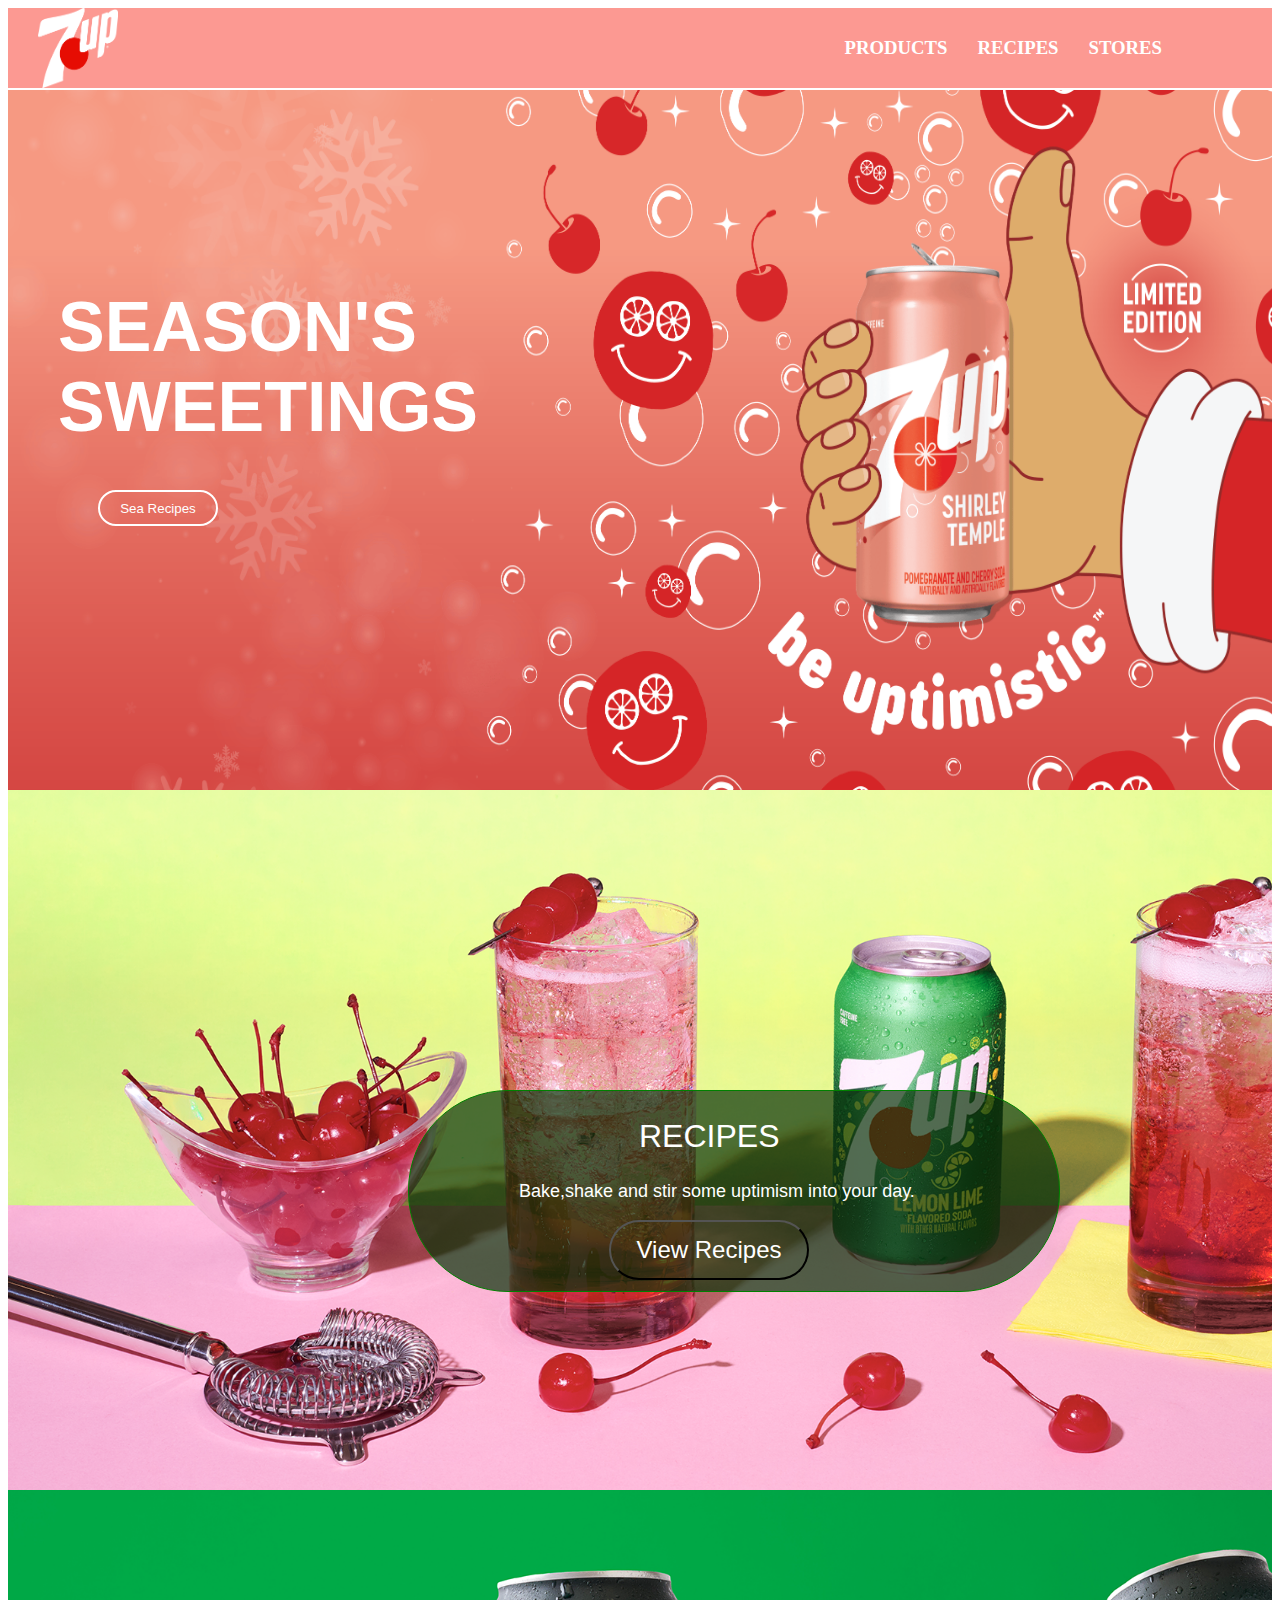
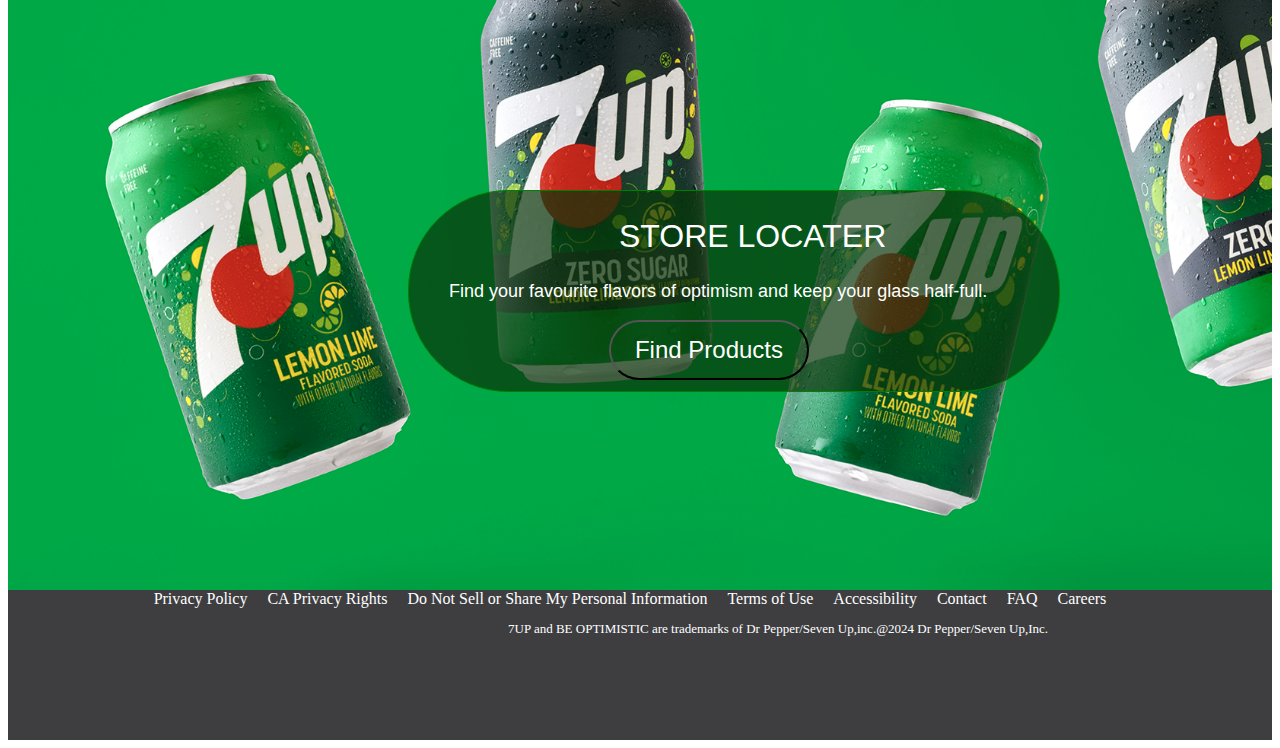
<file: index.html>
<!DOCTYPE html>
<html lang="en">
<head>
    <meta charset="UTF-8">
    <meta name="viewport" content="width=device-width, initial-scale=1.0">
    <title>7UP Web Page</title>
    <link rel="stylesheet" href="style2.css">
    <link rel="stylesheet" href="https://cdnjs.cloudflare.com/ajax/libs/font-awesome/6.6.0/css/all.min.css" integrity="sha512-Kc323vGBEqzTmouAECnVceyQqyqdsSiqLQISBL29aUW4U/M7pSPA/gEUZQqv1cwx4OnYxTxve5UMg5GT6L4JJg==" crossorigin="anonymous" referrerpolicy="no-referrer" />
</head>
<body>
        <div id="div1">
            <img src="7up-logo-large.webp" alt="not found" height="80px" width="80px">
            <div id="head">
             <h3>PRODUCTS</h3>
             <h3>RECIPES</h3>
             <h3>STORES</h3>
              <div id="icons">
                <i class="fa-brands fa-facebook fa-xl" style="color: #ffffff;"></i>
                <i class="fa-brands fa-instagram fa-xl" style="color: #f4f7fa;"></i>
                <i class="fa-brands fa-tiktok fa-xl" style="color: #f5f7f9;"></i>
                <i class="fa-brands fa-x-twitter fa-xl" style="color: #efeff1;"></i>
                <i class="fa-brands fa-youtube fa-xl" style="color: #f4f5f6;"></i>
                <i class="fa-brands fa-pinterest-p fa-xl" style="color: #ffffff;"></i>


            </div>
         </div>
        </div>
    <div id="div2">
 
            <image src="image3.webp" alt="not found" height="100%" width="100%">
         <div id="head2">

            <h1>
                SEASON'S<br>
        SWEETINGS</h1>
        <button id="butt">Sea Recipes</button>
         </div>       
                
    </div>
        

    <div id="div3">
    

         <div class="cls1">
            <h2 id="hed2">
                RECIPES
             </h2>
             <p id="p1">
                Bake,shake and stir some uptimism into your day.</h5>
             </p>
             
                <button class="butt2">View Recipes</button>
    
            


         </div>
         
         
            
    </div>
            <div id="div4">
                <div class="cls1">
                <h2 id="hed3">STORE LOCATER</h2>
                <p id="p2">Find your favourite flavors of optimism and keep your glass half-full.</p>
               <button class="butt2">Find Products</button>
                </div>
        
            
                
                
            </div>
      
    <div id="div5">
        <div id="atag">
            <a href="#"> Privacy Policy</a>
            <a href="#">CA Privacy Rights </a> 
            <a href="#">Do Not Sell or Share My Personal Information</a>
            <a href="#">Terms of Use</a>
            <a href="#"> Accessibility</a>
            <a href="#">Contact</a>
            <a href="#">FAQ</a>        
            <a href="#"> Careers</a> 


        </div>
                
        
        <p id="p5">
            7UP and BE OPTIMISTIC are trademarks of Dr Pepper/Seven Up,inc.@2024 Dr Pepper/Seven Up,Inc.
        </p>



    </div>        
        


</body>
</html>
</file>
<file: style2.css>
#div1{
    height: 150px;
    width: 100%;
    padding-left: 30px;
    
    background-color: rgb(252, 153, 146);
    height: 100%;
    width: 100%;
    border-bottom: 2px solid white;
    position:sticky;
    top: 0;
    display: flex;
    justify-content:space-between;
    box-sizing: border-box ;
    z-index: 1;
    
    
}
#head{
    color: white;
    display: flex;
    justify-content: flex-start;
    align-items: center;
    gap: 30px;
    margin-right: 30px;
}
#icons{
    display: flex;
    flex-direction: row;
    gap: 10px;

}
#div2{
    display: flex;
    position: relative;
    bottom: 0px;
    height: 700px;
    width: 100%;
}
#head2{
    display: flex;
    position: absolute;
    left: 50px;
    top: 150px;
    color:white;
    font-weight: 800;
    font-family:Impact, Haettenschweiler, 'Arial Narrow Bold', sans-serif;
 h1{font-size: 70px;}   
}
#butt{
    color: white;
     width: 120px;
    height: 36px;
    border-radius: 30px;
    border: 2px solid white;
    background-color: transparent;
    position: absolute;
    top: 250px;
    left: 40px;
    
}
#div3{
    background-image: url(image2.webp);
    height: 700px;
    width: 100%;
    background-size: cover;
    position: relative;
    top: 0px;
    background-color: lightgreen;
}

.cls1{
    position: relative;
    top: 300px;
    left: 400px;
    border-radius: 100px;
    border: 1px solid green;
    width: 650px;
    height: 200px;
    background-color: rgba(8,51,8,.7);
    
}
#hed2{
    color:white;
    font-size:xx-large;
    font-weight:500;
    font-family:'Trebuchet MS', 'Lucida Sans Unicode', 'Lucida Grande', 'Lucida Sans', Arial, sans-serif;
    padding: 0px 200px 0px 230px;
}
#p1{
    color:white;
    font-size:large;
    font-weight:500;
    font-family:'Trebuchet MS', 'Lucida Sans Unicode', 'Lucida Grande', 'Lucida Sans', Arial, sans-serif;
    padding: 0px 130px 0px 110px;
    
} 





.butt2{
    border-radius: 30px;
    color: white;
    font-size: x-large;
    background-color: transparent;
    height: 60px;
    width: 200px;
    margin-left: 200px;
    margin-top: 0px;
}
#div4{
    background-image: url(image1.webp);
    height: 700px;
    width: 100%;
    background-size: cover;

}

#hed3{
    color:white;
    font-size:xx-large;
    font-weight:500;
    font-family:'Trebuchet MS', 'Lucida Sans Unicode', 'Lucida Grande', 'Lucida Sans', Arial, sans-serif;
    padding: 0px 150px 0px 210px;
} 
#p2{
    color:white;
    font-size:large;
    font-weight:500;
    font-family:'Trebuchet MS', 'Lucida Sans Unicode', 'Lucida Grande', 'Lucida Sans', Arial, sans-serif;
    padding: 0px 50px 0px 40px;

}
#div5{
    background-color: rgb(62, 62, 65);
    background-size: cover;
    height: 150px;
    width: 100%;
 

}


    


#p5{
    color: white;
    font-size: small;
    padding-left: 500px;
}

#atag {
    display: flex;
    justify-content: center;

    
    
    
    

    
}
#atag a{
    color: white;
    text-decoration: none;
    margin-right: 20px;
    
    
}
</file>
